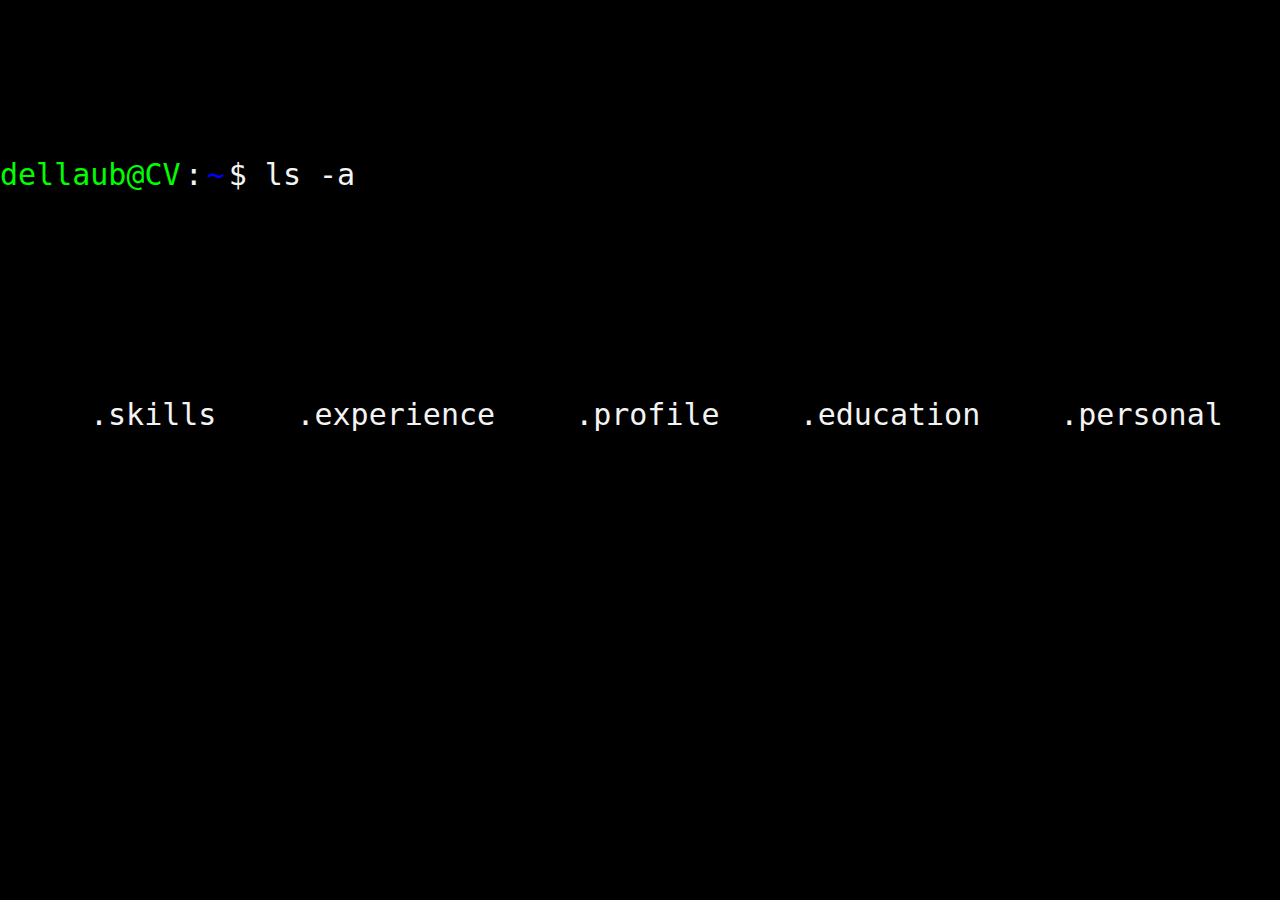
<file: HTML/CVwebsite/index.html>
<!DOCTYPE html>

<html lang="en">

<head>

	<meta charset="utf-8">
	<link rel="stylesheet" type="text/css" href="css/style.css">
	<title>Home</title>

</head>

<body>


	<div class="container">

		<button class="skills"><a class="linkskil" href="skills.html">.skills</a></button>
		<button class="experience"><a class="linkexp" href="experience.html">.experience</a></button>
		<button class="profile"><a class="linkpro" href="profile.html">.profile</a></button>
		<button class="education"><a class="linkedu" href="education.html">.education</a></button>
		<button class="personal"><a class="linkper" href="personal.html">.personal</a></button>

	</div>
	
	<div class="term">
		
		<p class="terminal">
			<span class="lime">dellaub@CV</span>
			<span class="white">:</span>
			<span class="blue">~</span>
			<span class="white2">$ ls -a</span>
		</p>

	</div>

</body>

</html>
</file>
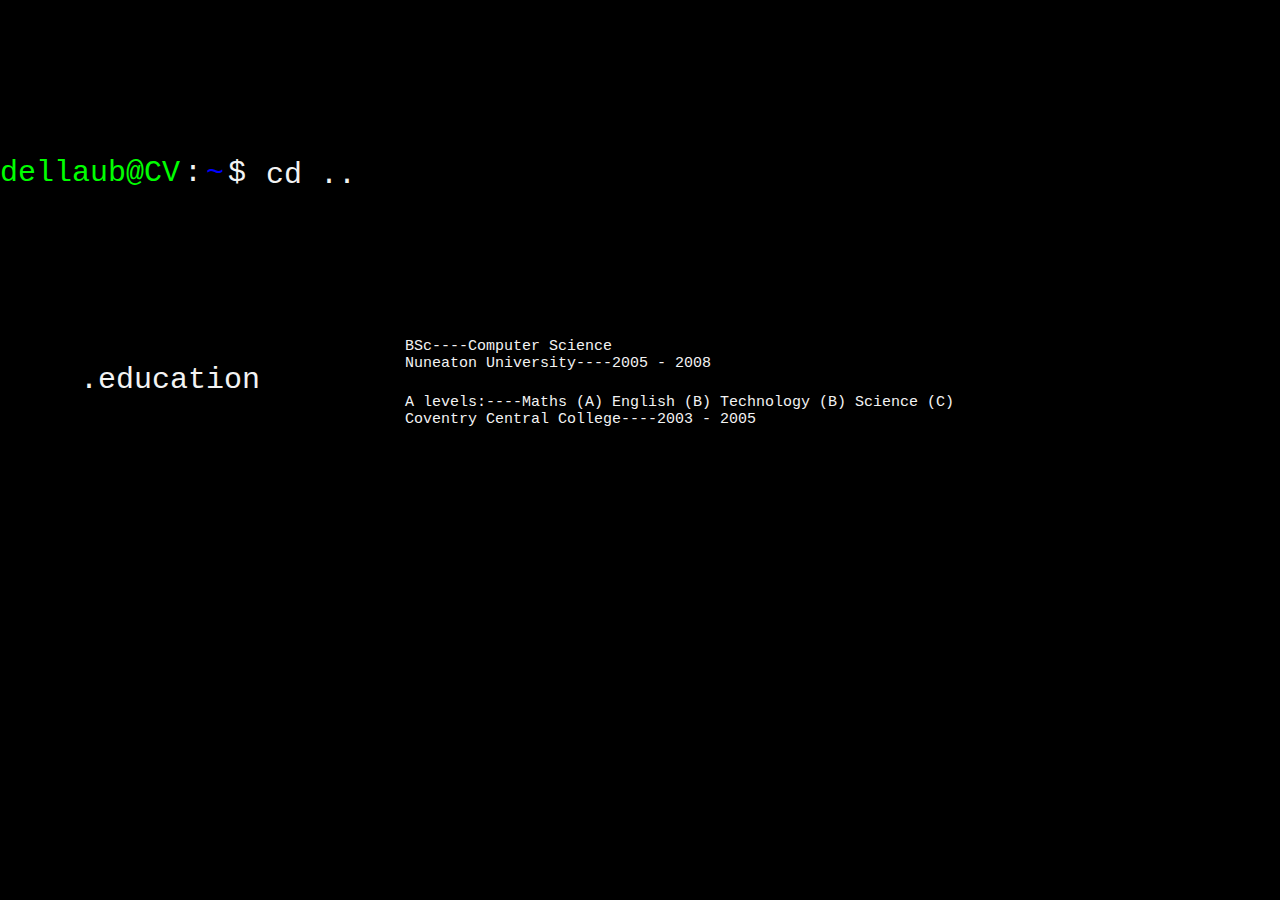
<file: HTML/CVwebsite/education.html>
<!DOCTYPE html>

<html lang="en">

<head>

	<meta charset="utf-8">
	<link rel="stylesheet" type="text/css" href="css/education.css">
	<title>.education</title>

</head>

<body>


	<div class="container">

	<button class="education">.education</button>

		<div class="textedu">

			<ul class="keyedu">

				
				
				<li>BSc----Computer Science<br>Nuneaton University----2005 - 2008</li>
				<li><br>A levels:----Maths (A) English (B) Technology (B) Science (C)<br>Coventry Central College----2003 - 2005</li>
				

			</ul>

		</div>	


	</div>
	
	<div class="term">

		<button class="btnsk"><a class="home" href="index.html">cd ..</a></button>
		
		<p class="terminal">
			<span class="lime">dellaub@CV</span>
			<span class="white">:</span>
			<span class="blue">~</span>
			<span class="white2">$ </span>
		</p>

	</div>

</body>

</html>
</file>
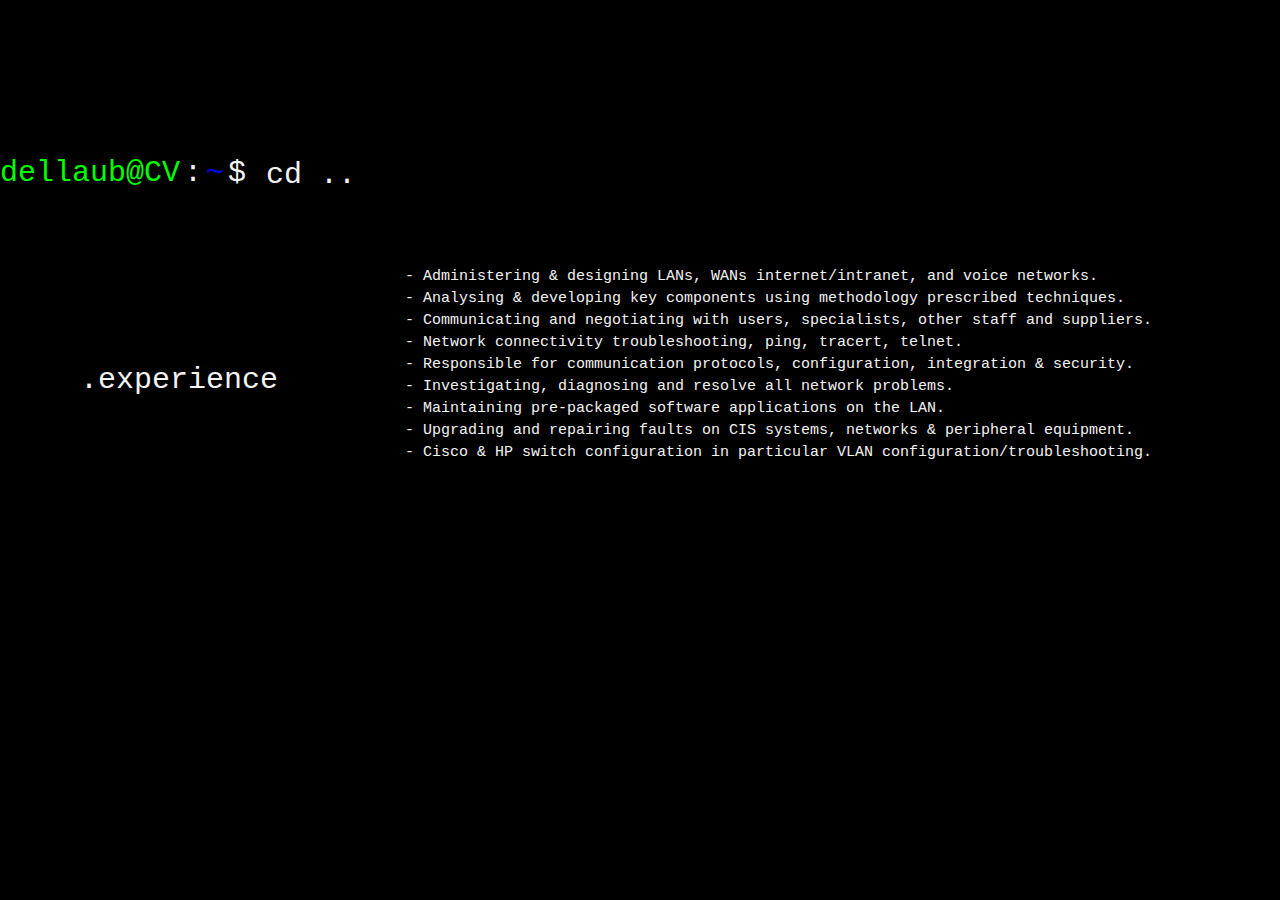
<file: HTML/CVwebsite/experience.html>
<!DOCTYPE html>

<html lang="en">

<head>

	<meta charset="utf-8">
	<link rel="stylesheet" type="text/css" href="css/experience.css">
	<title>.Experience</title>

</head>

<body>


	<div class="container">

	<button class="experience">.experience</button>

		<div class="textexp">

			<ul class="keyexp">

				<li>- Administering & designing LANs, WANs internet/intranet, and voice networks.</li>
				<li>- Analysing & developing key components using methodology prescribed techniques.</li>
				<li>- Communicating and negotiating with users, specialists, other staff and suppliers.</li>
				<li>- Network connectivity troubleshooting, ping, tracert, telnet.</li>
				<li>- Responsible for communication protocols, configuration, integration & security.</li>
				<li>- Investigating, diagnosing and resolve all network problems.</li>
				<li>- Maintaining pre-packaged software applications on the LAN.</li>
				<li>- Upgrading and repairing faults on CIS systems, networks & peripheral equipment.</li>
				<li>- Cisco & HP switch configuration in particular VLAN configuration/troubleshooting.</li>

			</ul>

		</div>	


	</div>
	
	<div class="term">

		<button class="btnsk"><a class="home" href="index.html">cd ..</a></button>
		
		<p class="terminal">
			<span class="lime">dellaub@CV</span>
			<span class="white">:</span>
			<span class="blue">~</span>
			<span class="white2">$ </span>
		</p>

	</div>

</body>

</html>
</file>
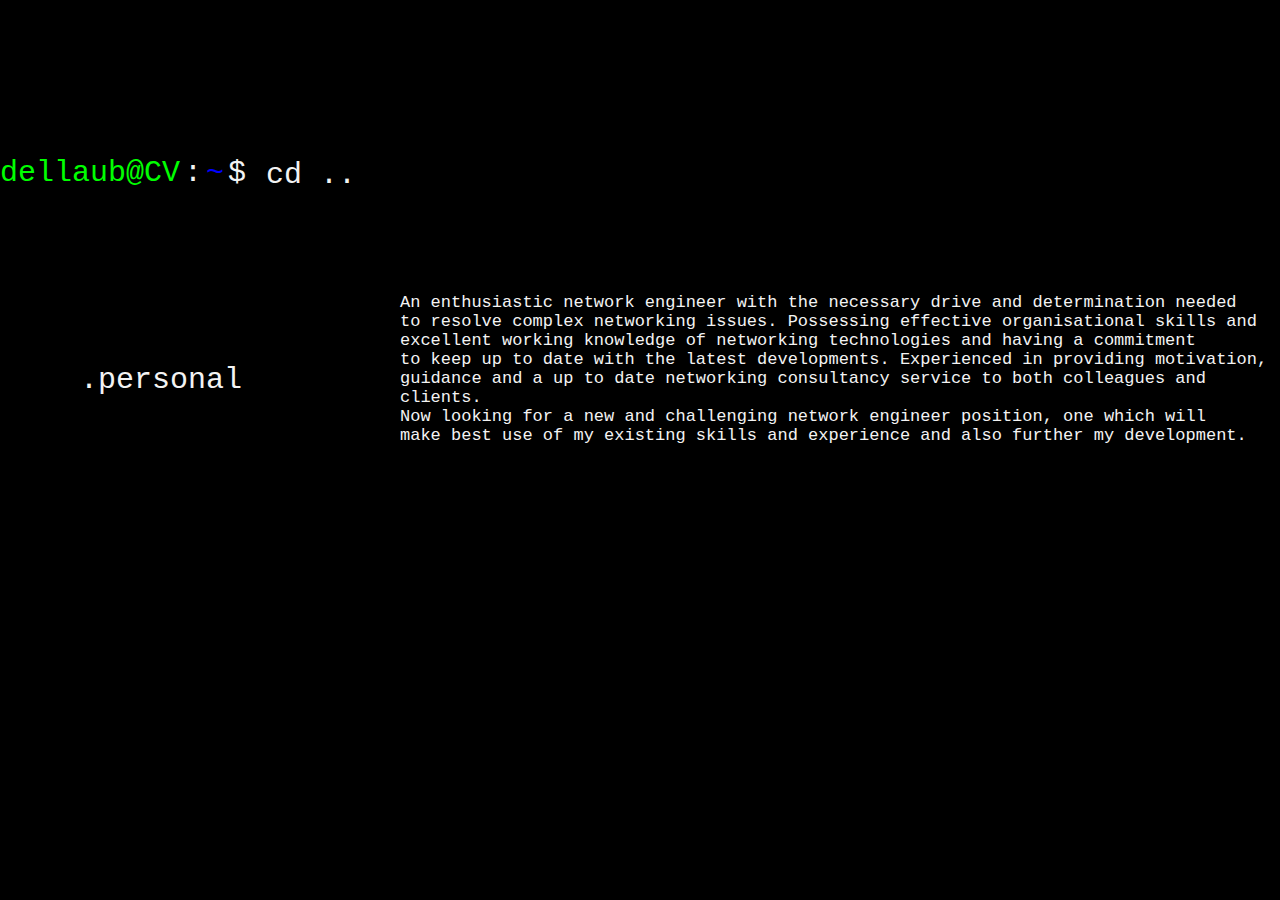
<file: HTML/CVwebsite/personal.html>
<!DOCTYPE html>

<html lang="en">

<head>

	<meta charset="utf-8">
	<link rel="stylesheet" type="text/css" href="css/personal.css">
	<title>.personal</title>

</head>

<body>


	<div class="container">

	<button class="personal">.personal</button>

		<div class="textper">

			<p class="keyper">
				An enthusiastic network engineer with the necessary drive and determination needed<br>
				to resolve complex networking issues. Possessing effective organisational skills and<br>
				excellent working knowledge of networking technologies and having a commitment<br>
				to keep up to date with the latest developments. Experienced in providing motivation,<br>
				guidance and a up to date networking consultancy service to both colleagues and<br>
				clients.<br>
				Now looking for a new and challenging network engineer position, one which will<br>
				make best use of my existing skills and experience and also further my development.<br>
			</p>

		</div>	


	</div>
	
	<div class="term">

		<button class="btnsk"><a class="home" href="index.html">cd ..</a></button>
		
		<p class="terminal">
			<span class="lime">dellaub@CV</span>
			<span class="white">:</span>
			<span class="blue">~</span>
			<span class="white2">$ </span>
		</p>

	</div>

</body>

</html>
</file>
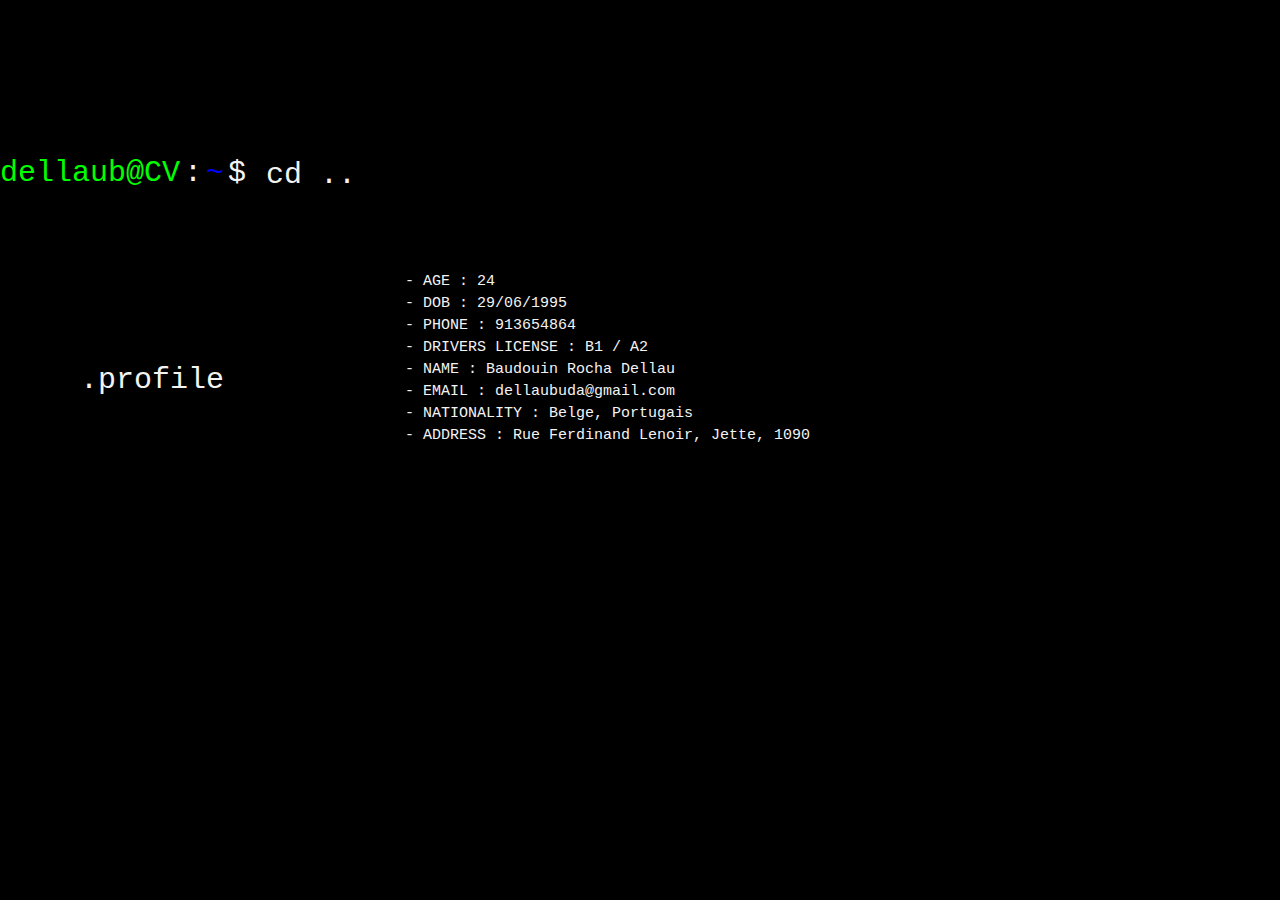
<file: HTML/CVwebsite/profile.html>
<!DOCTYPE html>

<html lang="en">

<head>

	<meta charset="utf-8">
	<link rel="stylesheet" type="text/css" href="css/profile.css">
	<title>.profile</title>

</head>

<body>


	<div class="container">

	<button class="profile">.profile</button>

		<div class="textpro">

			<ul class="keypro">

				
				<li>- AGE : 24</li>
				<li>- DOB : 29/06/1995</li>				
				<li>- PHONE : 913654864</li>				
				<li>- DRIVERS LICENSE : B1 / A2 </li>
				<li>- NAME : Baudouin Rocha Dellau</li>
				<li>- EMAIL : dellaubuda@gmail.com</li>
				<li>- NATIONALITY : Belge, Portugais</li>
				<li>- ADDRESS : Rue Ferdinand Lenoir, Jette, 1090</li>
				

			</ul>

		</div>	


	</div>
	
	<div class="term">

		<button class="btnsk"><a class="home" href="index.html">cd ..</a></button>
		
		<p class="terminal">
			<span class="lime">dellaub@CV</span>
			<span class="white">:</span>
			<span class="blue">~</span>
			<span class="white2">$ </span>
		</p>

	</div>

</body>

</html>
</file>
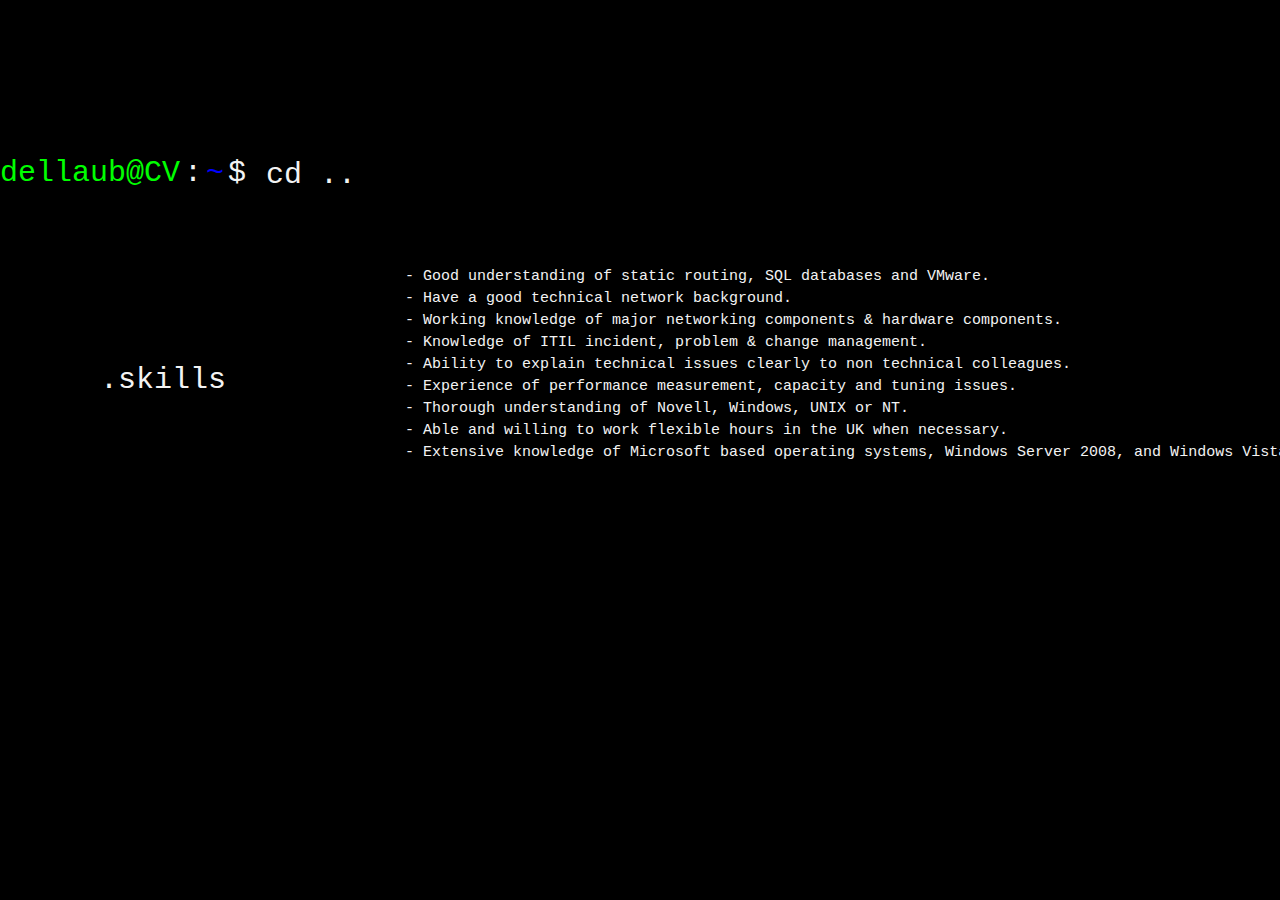
<file: HTML/CVwebsite/skills.html>
<!DOCTYPE html>

<html lang="en">

<head>

	<meta charset="utf-8">
	<link rel="stylesheet" type="text/css" href="css/skills.css">
	<title>Skills</title>

</head>

<body>


	<div class="container">

	<button class="skills">.skills</button>

		<div class="textskills">

			<ul class="keyskills">

				<li>- Good understanding of static routing, SQL databases and VMware.</li>
				<li>- Have a good technical network background.</li>
				<li>- Working knowledge of major networking components & hardware components.</li>
				<li>- Knowledge of ITIL incident, problem & change management.</li>
				<li>- Ability to explain technical issues clearly to non technical colleagues.</li>
				<li>- Experience of performance measurement, capacity and tuning issues.</li>
				<li>- Thorough understanding of Novell, Windows, UNIX or NT.</li>
				<li>- Able and willing to work flexible hours in the UK when necessary.</li>
				<li>- Extensive knowledge of Microsoft based operating systems, Windows Server 2008, and Windows Vista.</li>

			</ul>

		</div>	


	</div>
	
	<div class="term">

		<button class="btnsk"><a class="home" href="index.html">cd ..</a></button>
		
		<p class="terminal">
			<span class="lime">dellaub@CV</span>
			<span class="white">:</span>
			<span class="blue">~</span>
			<span class="white2">$ </span>
		</p>

	</div>

</body>

</html>
</file>
<file: HTML/CVwebsite/css/style.css>
html
{
	height: 100%;
	width: 100%;
	margin: 0;
	padding: 0;
	
}


body
{
	margin: 0;
	padding: 0;
	min-height: 100%;
	min-width: 100%; 
	background-image: url("https://wallpaperaccess.com/full/146008.jpg");
	background-position: center;
	background-repeat: no-repeat;
	background-size: 100%;
	background-color: black;

	
}

.container
{
	position: absolute;
	top: 27%;
	left: 0;
	margin: 0;
	padding: 0;
	background-color: rgb(0,0,0,.6);
	width: 100%;
	height: 45%;
	text-align: center;



}
 
button.skills,.experience,.profile,.education,.personal
{
	position: relative;
	top: 33%;
	left: 50px;
	float: left;
	padding: 0;
	margin: 20px 40px;
	border: none;
	background: none;
	color: #F3F3F3;
	text-align: center;
	outline: none;
	font-size: 30px;
	font-family: monospace;
	cursor: pointer;
	
} 

button.skills:hover,.experience:hover,.profile:hover,.education:hover,.personal:hover,.linkskil:hover,.linkexp:hover,.linkpro:hover,.linkedu:hover,.linkper:hover
{
	color: #BFFF00;/* lime green */
}

span.white
{
	color: #F3F3F3; /*white*/
}

span.white2
{
	color: #F3F3F3; /*white*/
}

span.blue
{
	color: blue;
}

span.lime
{
	color: #00ff00; /*green*/
}

p .white,.blue,.lime,.white2
{
	font-family: monospace;
	font-size: 30px;
	
}

.term
{
	position: relative;
	top: 157px;
	left: 0px;
}


.terminal
{
	margin: 0;
	padding: 0;
}

a.linkskil
{
	text-decoration: none;
	color: #F3F3F3;

}

a.linkexp
{
	text-decoration: none;
	color: #F3F3F3;

}

a.linkpro
{
	text-decoration: none;
	color: #F3F3F3;

}

a.linkedu
{
	text-decoration: none;
	color: #F3F3F3;

}

a.linkper
{
	text-decoration: none;
	color: #F3F3F3;

}
</file>
<file: HTML/CVwebsite/css/education.css>
html
{
	height: 100%;
	width: 100%;
	margin: 0;
	padding: 0;
	
}


body
{
	margin: 0;
	padding: 0;
	min-height: 100%;
	min-width: 100%; 
	background-image: url("https://wallpaperaccess.com/full/146008.jpg");
	background-position: center;
	background-repeat: no-repeat;
	background-size: 100%;
	background-color: black;

	
}

.container
{
	position: absolute;
	top: 27%;
	left: 0;
	margin: 0;
	padding: 0;
	background-color: rgb(0,0,0,.6);
	width: 100%;
	height: 45%;
	text-align: center;



}
 
button.education
{
	position: relative;
	top: 120px;
	left: 80px;
	float: left;
	padding: 0;
	margin: 0;
	background: none;
	border:  none;
	color: #F3F3F3;
	text-align: center;
	outline: none;
	font-size: 30px;
	font-family: monospace;
	
	
} 
button.btnsk
{
	position: relative;
	top: 37px;
	left: 260px;
	float: left;
	background: none;
	border:  none;
	color: #F3F3F3;
	text-align: center;
	outline: none;
	font-size: 30px;
	font-family: monospace;
	cursor: pointer;
	


}



span.white
{
	color: #F3F3F3; /*white*/
}

span.white2
{
	color: #F3F3F3; /*white*/
}

span.blue
{
	color: blue;
}

span.lime
{
	color: #00ff00; /*green*/
}

p .white,.blue,.lime,.white2
{
	font-family: monospace;

	font-size: 30px;
	
}

.term
{
	position: absolute;
	top: 120px;
	left: 0px;
}

.terminal
{
	margin: 0;
	padding: 0;
}

a.home
{
	text-decoration: none;
	color: #F3F3F3;
}


ul.keyedu
{
	margin: 0px;
	padding: 0px;
	font-family: monospace;
	font-size: 15px;
	color: #F3F3F3;
	width: 950px;
	text-align: left;
	position: absolute;
	left: 400px;	
	top: 90px;
	list-style: none;

}

li
{
	margin: 5px;
}

li:hover
{
	
	color: #BFFF00;
}
</file>
<file: HTML/CVwebsite/css/experience.css>
html
{
	height: 100%;
	width: 100%;
	margin: 0;
	padding: 0;
	
}


body
{
	margin: 0;
	padding: 0;
	min-height: 100%;
	min-width: 100%; 
	background-image: url("https://wallpaperaccess.com/full/146008.jpg");
	background-position: center;
	background-repeat: no-repeat;
	background-size: 100%;
	background-color: black;

	
}

.container
{
	position: absolute;
	top: 27%;
	left: 0;
	margin: 0;
	padding: 0;
	background-color: rgb(0,0,0,.6);
	width: 100%;
	height: 45%;
	text-align: center;



}
 
button.experience
{
	position: relative;
	top: 120px;
	left: 80px;
	float: left;
	padding: 0;
	margin: 0;
	background: none;
	border:  none;
	color: #F3F3F3;
	text-align: center;
	outline: none;
	font-size: 30px;
	font-family: monospace;
	
	
} 
button.btnsk
{
	position: relative;
	top: 37px;
	left: 260px;
	float: left;
	background: none;
	border:  none;
	color: #F3F3F3;
	text-align: center;
	outline: none;
	font-size: 30px;
	font-family: monospace;
	cursor: pointer;
	


}



span.white
{
	color: #F3F3F3; /*white*/
}

span.white2
{
	color: #F3F3F3; /*white*/
}

span.blue
{
	color: blue;
}

span.lime
{
	color: #00ff00; /*green*/
}

p .white,.blue,.lime,.white2
{
	font-family: monospace;

	font-size: 30px;
	
}

.term
{
	position: absolute;
	top: 120px;
	left: 0px;
}

.terminal
{
	margin: 0;
	padding: 0;
}

a.home
{
	text-decoration: none;
	color: #F3F3F3;
}


ul.keyexp
{
	margin: 0px;
	padding: 0px;
	font-family: monospace;
	font-size: 15px;
	color: #F3F3F3;
	width: 950px;
	text-align: left;
	position: absolute;
	left: 400px;	
	top: 20px;
	list-style: none;

}

li
{
	margin: 5px;
}

li:hover
{
	
	color: #BFFF00;
}
</file>
<file: HTML/CVwebsite/css/personal.css>
html
{
	height: 100%;
	width: 100%;
	margin: 0;
	padding: 0;
	
}


body
{
	margin: 0;
	padding: 0;
	min-height: 100%;
	min-width: 100%; 
	background-image: url("https://wallpaperaccess.com/full/146008.jpg");
	background-position: center;
	background-repeat: no-repeat;
	background-size: 100%;
	background-color: black;

	
}

.container
{
	position: absolute;
	top: 27%;
	left: 0;
	margin: 0;
	padding: 0;
	background-color: rgb(0,0,0,.6);
	width: 100%;
	height: 45%;
	text-align: center;



}
 
button.personal
{
	position: relative;
	top: 120px;
	left: 80px;
	float: left;
	padding: 0;
	margin: 0;
	background: none;
	border:  none;
	color: #F3F3F3;
	text-align: center;
	outline: none;
	font-size: 30px;
	font-family: monospace;
	
	
} 
button.btnsk
{
	position: relative;
	top: 37px;
	left: 260px;
	float: left;
	background: none;
	border:  none;
	color: #F3F3F3;
	text-align: center;
	outline: none;
	font-size: 30px;
	font-family: monospace;
	cursor: pointer;
	


}



span.white
{
	color: #F3F3F3; /*white*/
}

span.white2
{
	color: #F3F3F3; /*white*/
}

span.blue
{
	color: blue;
}

span.lime
{
	color: #00ff00; /*green*/
}

p .white,.blue,.lime,.white2
{
	font-family: monospace;

	font-size: 30px;
	
}

.term
{
	position: absolute;
	top: 120px;
	left: 0px;
}

.terminal
{
	margin: 0;
	padding: 0;
}

a.home
{
	text-decoration: none;
	color: #F3F3F3;
}


p.keyper
{
	margin: 0px;
	padding: 0px;
	font-family: monospace;
	font-size: 17px;
	color: #F3F3F3;
	width: 950px;
	text-align: left;
	position: absolute;
	left: 400px;	
	top: 50px;
	list-style: none;

}
</file>
<file: HTML/CVwebsite/css/profile.css>
html
{
	height: 100%;
	width: 100%;
	margin: 0;
	padding: 0;
	
}


body
{
	margin: 0;
	padding: 0;
	min-height: 100%;
	min-width: 100%; 
	background-image: url("https://wallpaperaccess.com/full/146008.jpg");
	background-position: center;
	background-repeat: no-repeat;
	background-size: 100%;
	background-color: black;

	
}

.container
{
	position: absolute;
	top: 27%;
	left: 0;
	margin: 0;
	padding: 0;
	background-color: rgb(0,0,0,.6);
	width: 100%;
	height: 45%;
	text-align: center;



}
 
button.profile
{
	position: relative;
	top: 120px;
	left: 80px;
	float: left;
	padding: 0;
	margin: 0;
	background: none;
	border:  none;
	color: #F3F3F3;
	text-align: center;
	outline: none;
	font-size: 30px;
	font-family: monospace;
	
	
} 
button.btnsk
{
	position: relative;
	top: 37px;
	left: 260px;
	float: left;
	background: none;
	border:  none;
	color: #F3F3F3;
	text-align: center;
	outline: none;
	font-size: 30px;
	font-family: monospace;
	cursor: pointer;
	


}



span.white
{
	color: #F3F3F3; /*white*/
}

span.white2
{
	color: #F3F3F3; /*white*/
}

span.blue
{
	color: blue;
}

span.lime
{
	color: #00ff00; /*green*/
}

p .white,.blue,.lime,.white2
{
	font-family: monospace;

	font-size: 30px;
	
}

.term
{
	position: absolute;
	top: 120px;
	left: 0px;
}

.terminal
{
	margin: 0;
	padding: 0;
}

a.home
{
	text-decoration: none;
	color: #F3F3F3;
}


ul.keypro
{
	margin: 0px;
	padding: 0px;
	font-family: monospace;
	font-size: 15px;
	color: #F3F3F3;
	width: 950px;
	text-align: left;
	position: absolute;
	left: 400px;	
	top: 25px;
	list-style: none;

}

li
{
	margin: 5px;
}

li:hover
{
	
	color: #BFFF00;
}
</file>
<file: HTML/CVwebsite/css/skills.css>
html
{
	height: 100%;
	width: 100%;
	margin: 0;
	padding: 0;
	
}


body
{
	margin: 0;
	padding: 0;
	min-height: 100%;
	min-width: 100%; 
	background-image: url("https://wallpaperaccess.com/full/146008.jpg");
	background-position: center;
	background-repeat: no-repeat;
	background-size: 100%;
	background-color: black;

	
}

.container
{
	position: absolute;
	top: 27%;
	left: 0;
	margin: 0;
	padding: 0;
	background-color: rgb(0,0,0,.6);
	width: 100%;
	height: 45%;
	text-align: center;



}
 
button.skills
{
	position: relative;
	top: 120px;
	left: 100px;
	float: left;
	padding: 0;
	margin: 0;
	background: none;
	border:  none;
	color: #F3F3F3;
	text-align: center;
	outline: none;
	font-size: 30px;
	font-family: monospace;
	
	
} 
button.btnsk
{
	position: relative;
	top: 37px;
	left: 260px;
	float: left;
	background: none;
	border:  none;
	color: #F3F3F3;
	text-align: center;
	outline: none;
	font-size: 30px;
	font-family: monospace;
	cursor: pointer;
	


}



span.white
{
	color: #F3F3F3; /*white*/
}

span.white2
{
	color: #F3F3F3; /*white*/
}

span.blue
{
	color: blue;
}

span.lime
{
	color: #00ff00; /*green*/
}

p .white,.blue,.lime,.white2
{
	font-family: monospace;

	font-size: 30px;
	
}

.term
{
	position: absolute;
	top: 120px;
	left: 0px;
}

.terminal
{
	margin: 0;
	padding: 0;
}

a.home
{
	text-decoration: none;
	color: #F3F3F3;
}


ul.keyskills
{
	margin: 0px;
	padding: 0px;
	font-family: monospace;
	font-size: 15px;
	color: #F3F3F3;
	width: 950px;
	text-align: left;
	position: absolute;
	left: 400px;	
	top: 20px;
	list-style: none;

}

li
{
	margin: 5px;
}

li:hover
{
	
	color: #BFFF00;
}
</file>
